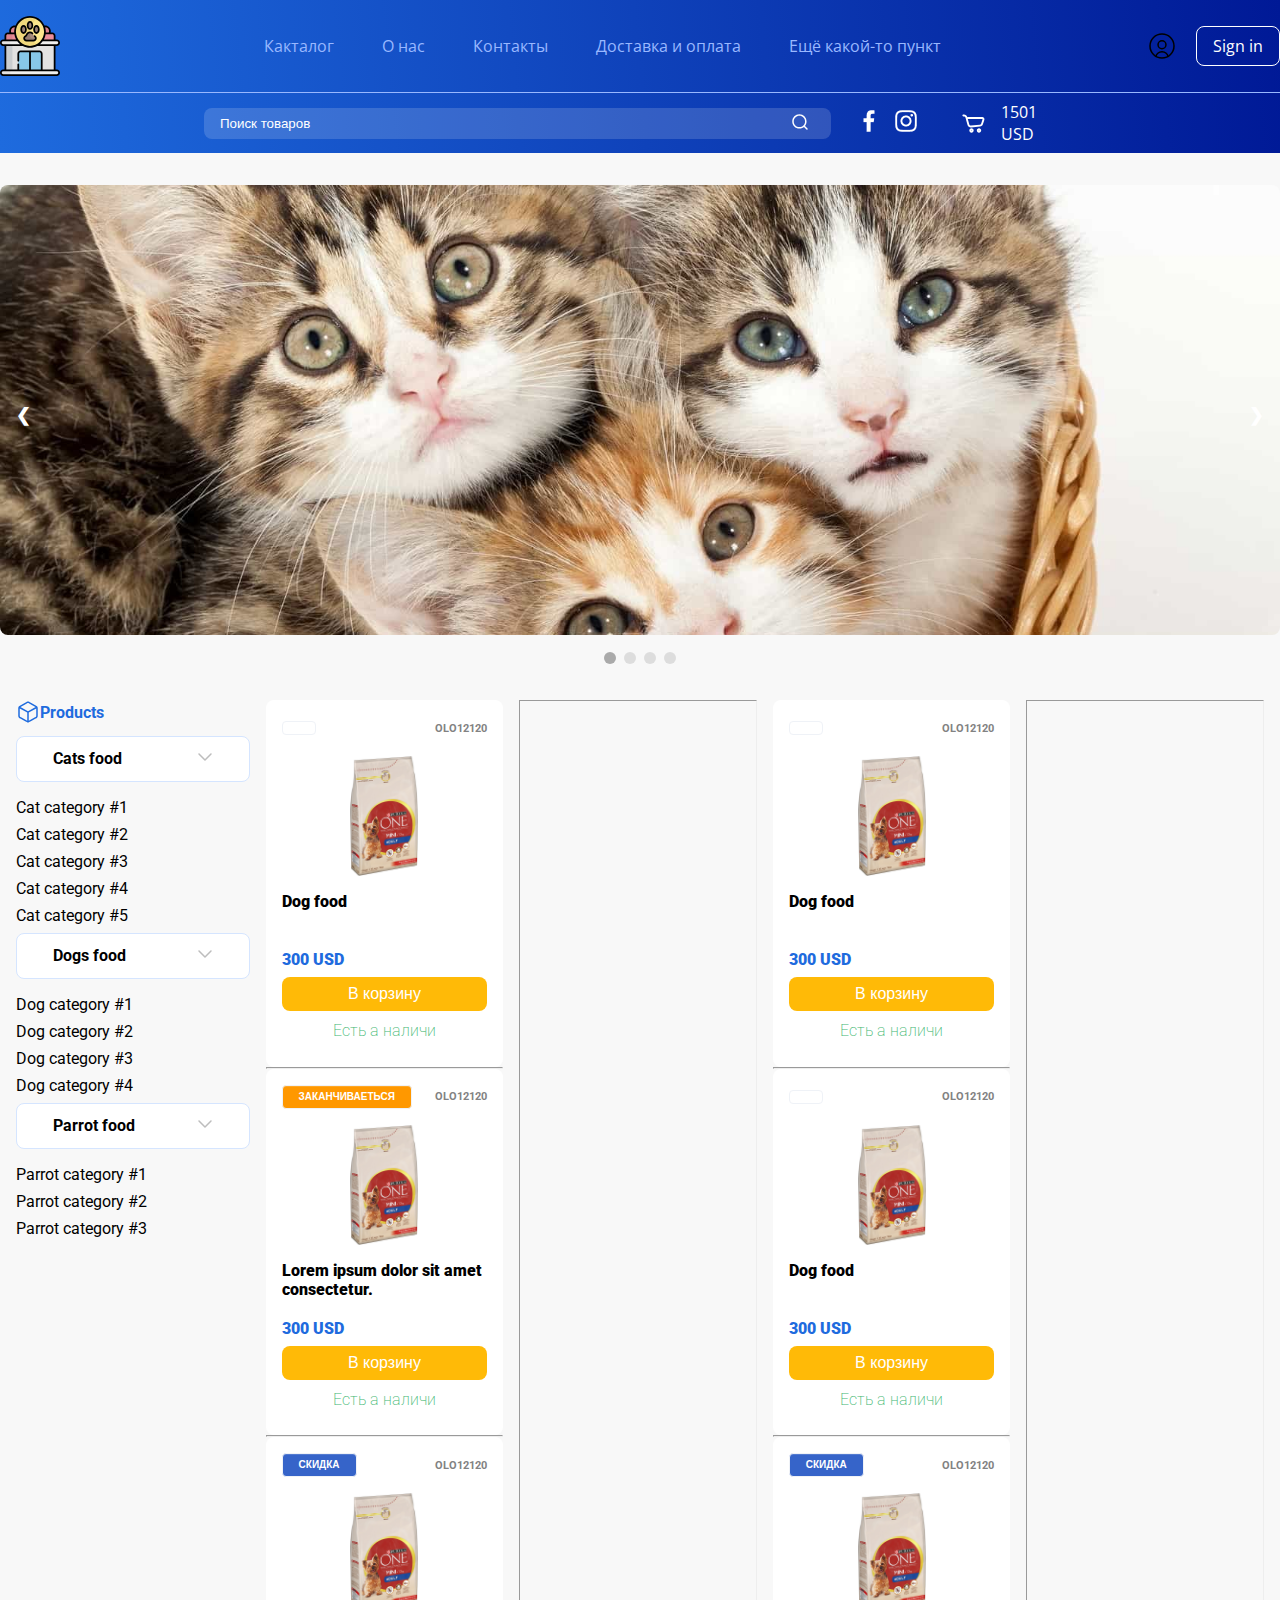
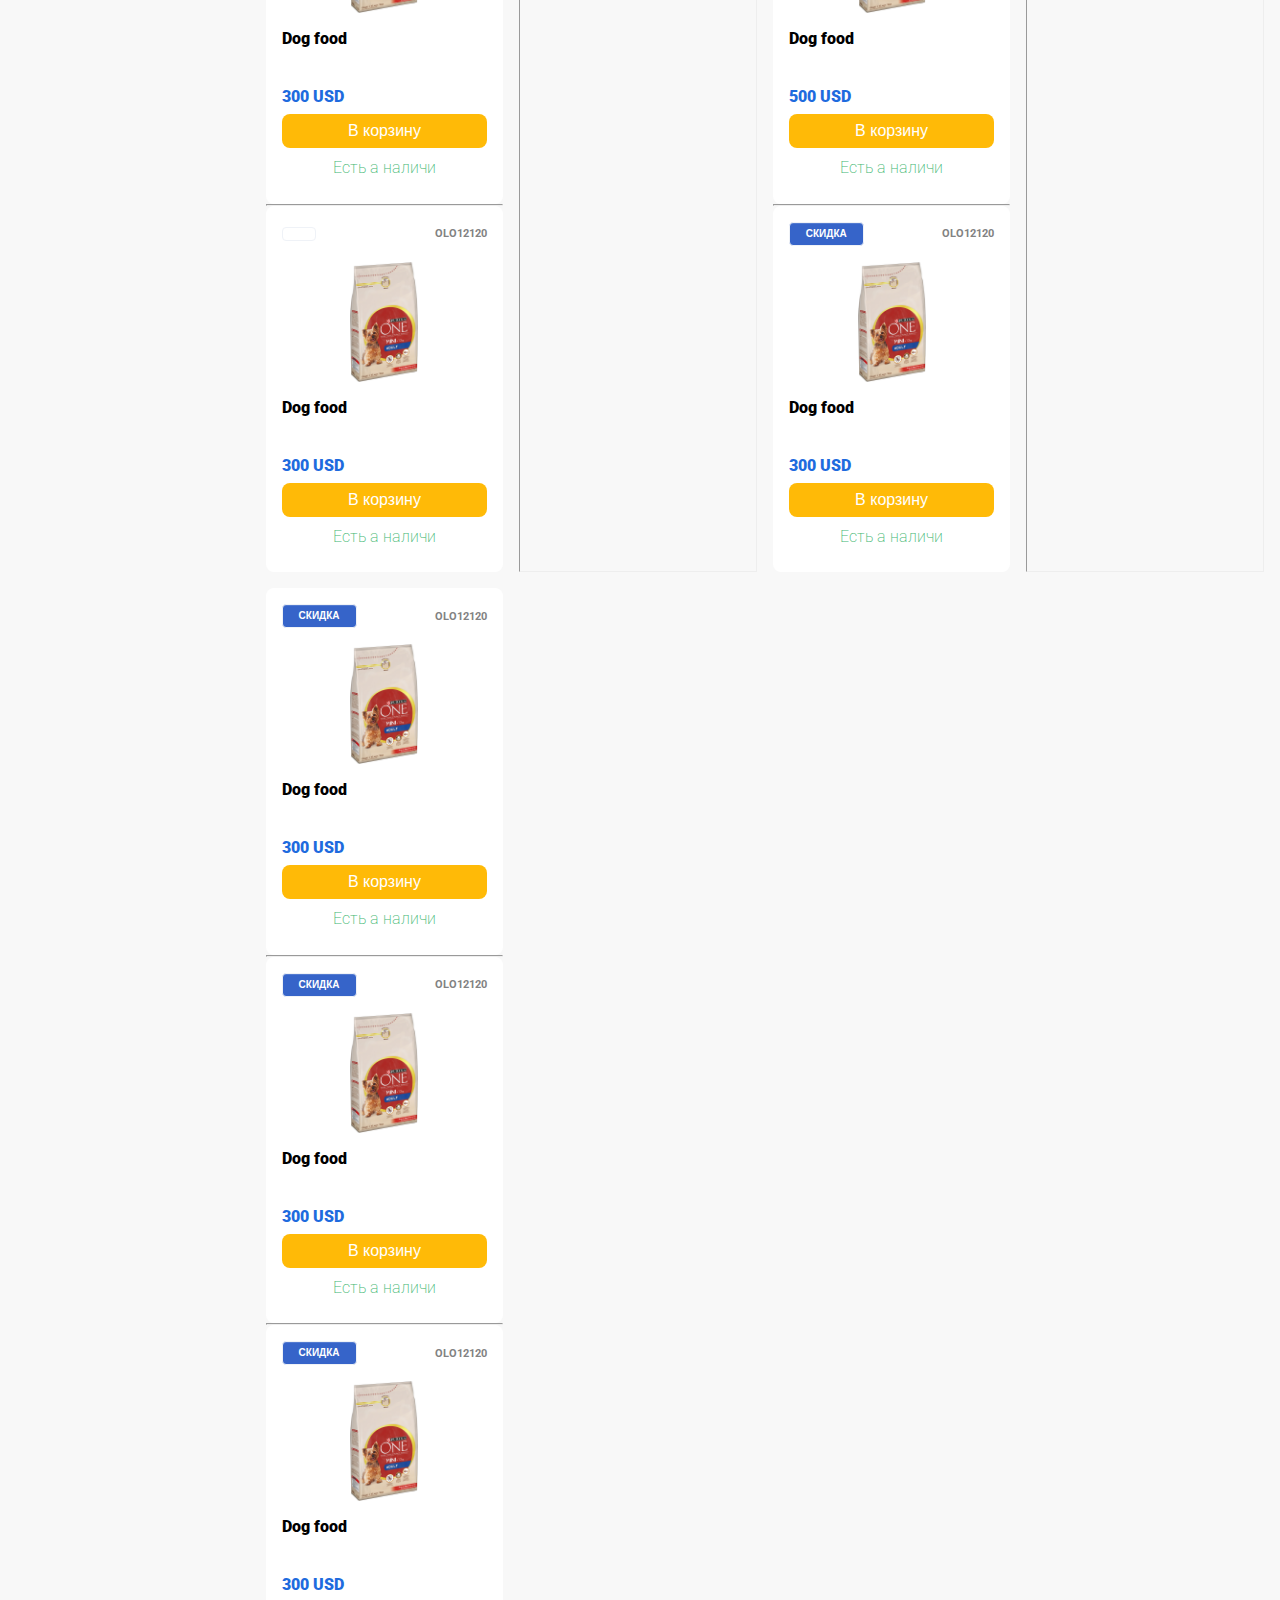
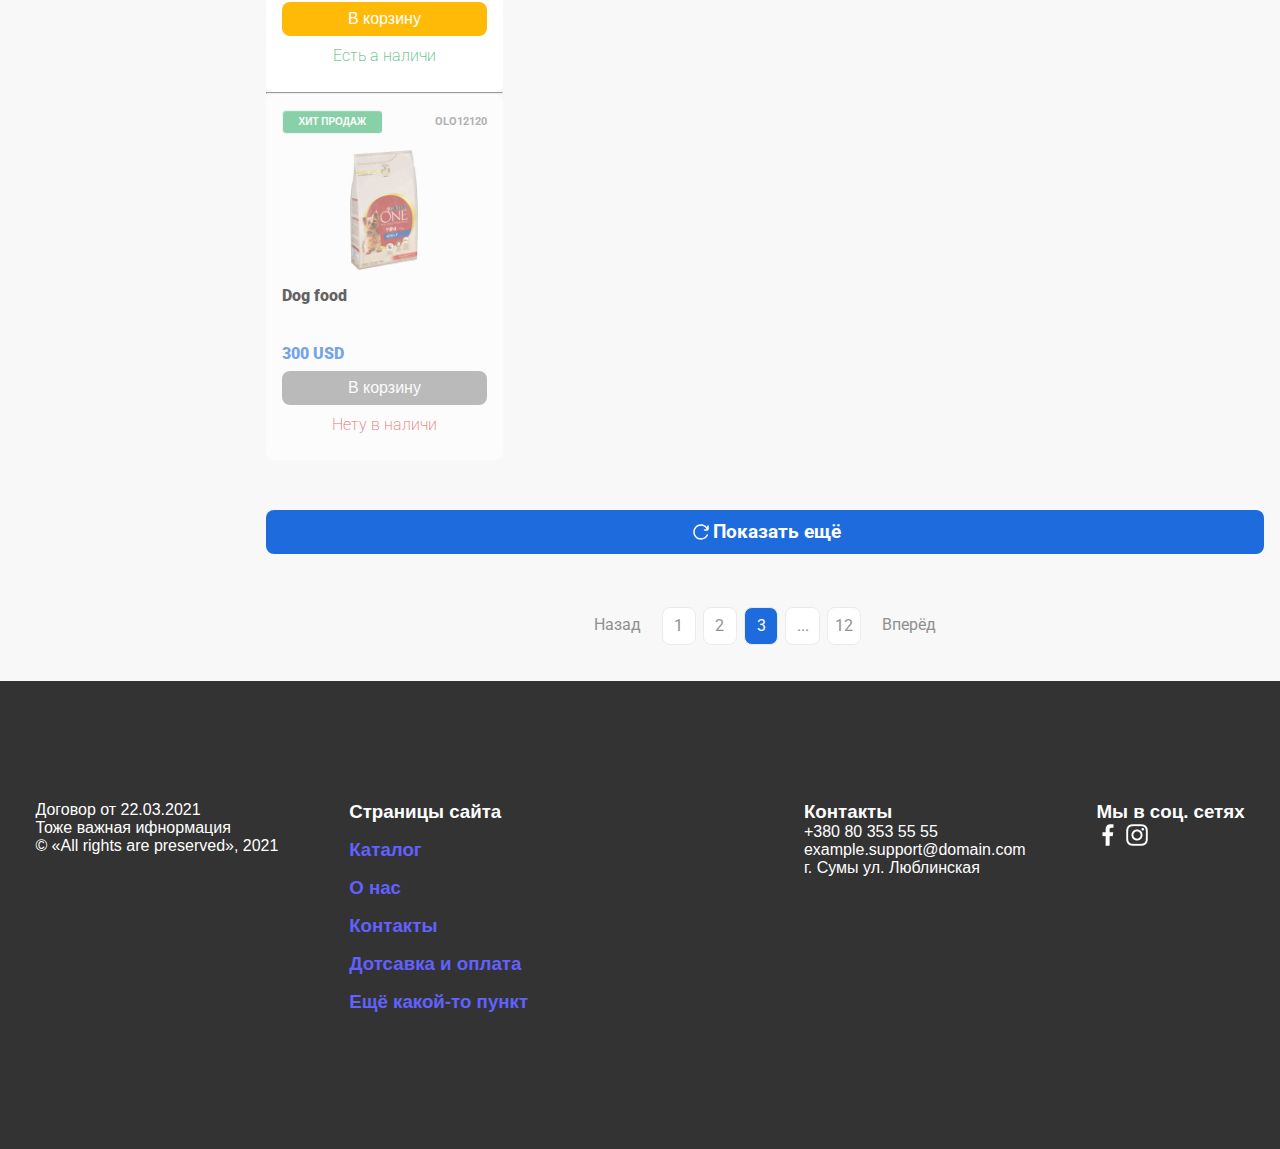
<file: index.html>
<!DOCTYPE html>
<html lang="en">
<head>
    <meta charset="UTF-8">
    <meta http-equiv="X-UA-Compatible" content="IE=edge">
    <meta name="viewport" content="width=device-width, initial-scale=1.0">
    <link rel="stylesheet" href="styles/style.css">
    <link rel="preconnect" href="https://fonts.gstatic.com">
    <link href="https://fonts.googleapis.com/css2?family=Open+Sans&display=swap" rel="stylesheet">
    <link href="https://fonts.googleapis.com/css2?family=Roboto:wght@300&display=swap" rel="stylesheet">
    <title>Zoo shop</title>
</head>
<body>
    
    <div class="header">
        <div class="inner__header">
            <div class="logo">
                <img src="img/icons/logo.svg" alt="">
            </div>
            <div class="header_menu_container">
                <a href="" class="header_items">Какталог</a>
                <a href="" class="header_items">О нас</a>
                <a href="" class="header_items">Контакты</a>
                <a href="" class="header_items">Доставка и оплата</a>
                <a href="" class="header_items">Ещё какой-то пункт</a>
            </div>
            <div class="header_contacts">
                <img src="img/icons/account.svg" alt="">
                <a href="">Sign in</a>
            </div>
        </div>
        <div class="header__menu">
            <!-- Header categories button -->
            <!-- <a href="">
                <img src="" alt="">
            </a> -->
            <form action="">
                <!-- Search input -->
                <input type="text" placeholder="Поиск товаров">
                <button type="submit" id="search">
                    <!-- Seacrh button -->
                    <img src="img/icons/search.svg" alt="">
                </button>
            </form>

            <!-- Facebook -->
            <a href=""><img src="img/icons/fb.png" alt=""></a> 
            <!-- Instagram -->
            <a href=""><img src="img/icons/inst.png" alt=""></a>
            <div class="cart">
                <img src="img/icons/cart.svg" alt="">
                <div class="amount_of_product">

                </div>
                <div class="total_amount_to_pay">
                    1501 USD
                </div>
            </div>
        </div>
    </div>

    <div class="slider">
        <div class="item">
            <h2></h2>
            <h3></h3>
            <img src="img/slider_content/cats.jpg" alt="">
        </div>
        <div class="item">
            <h2></h2>
            <h3></h3>
            <img src="img/slider_content/dogs.jpg" alt="">
        </div>
        <div class="item">
            <h2></h2>
            <h3></h3>
            <img src="img/slider_content/parrot.jpg" alt="">
        </div>
        <div class="item">
            <h2></h2>
            <h3></h3>
            <img src="img/slider_content/spider.jpg" alt="">
        </div>
        <a class="prev" onclick="minusSlide()">&#10094;</a>
        <a class="next" onclick="plusSlide()">&#10095;</a>
    </div>

    <div class="slider-dots">
        <span class="slider-dots_item" onclick="currentSlide(1)"></span>
        <span class="slider-dots_item" onclick="currentSlide(2)"></span>
        <span class="slider-dots_item" onclick="currentSlide(3)"></span>
        <span class="slider-dots_item" onclick="currentSlide(4)"></span>
    </div>

    <div class="main_container">
        <div class="main__container__content">
            <div class="nav_bar">
                <div class="nav_bar_header">
                    <img src="img/icons/Box.svg" alt="">
                    <h4>Products</h4>
                </div>
                <div class="category">
                    <div class="category_header" id="cat_food_category">
                        <h5>Cats food</h5>
                        <a href="#"><img src="img/icons/arrow.svg" alt=""></a>
                    </div>
                    <ul class="cat_options">
                        <li>Cat category #1</li>
                        <li>Cat category #2</li>
                        <li>Cat category #3</li>
                        <li>Cat category #4</li>
                        <li>Cat category #5</li>
                    </ul>
                </div>
                <div class="category">
                    <div class="category_header" id="dog_food_category">
                        <h5>Dogs food</h5>
                        <a href="#"><img src="img/icons/arrow.svg" alt=""></a>
                    </div>
                    <ul class="dog_options">
                        <li>Dog category #1</li>
                        <li>Dog category #2</li>
                        <li>Dog category #3</li>
                        <li>Dog category #4</li>
                    </ul>
                </div>
                <div class="category">
                    <div class="category_header" id="parrot_food_category">
                        <h5>Parrot food</h5>
                        <a href="#"><img src="img/icons/arrow.svg" alt=""></a>
                    </div>
                    <ul class="parrot_options">
                        <li>Parrot category #1</li>
                        <li>Parrot category #2</li>
                        <li>Parrot category #3</li>
                    </ul>
                </div>
            </div>
            <div class="prdoucts_container">
                <div class="products">
                    <div class="products_row">
                        <div class="product_unit">
                            <div class="unit_header">
                                <div class="status">
                                    
                                </div>
                                <h6>OLO12120</h6>
                            </div>
                            <img src="img/main_content/dogs_product.jpg" alt="">
                            <div class="product_name">Dog food</div>
                            <div class="price">300 USD</div>
                            <button>В корзину</button>
                            <div class="availability available">Есть а наличи</div>
                        </div>
                        <hr>
                        <div class="product_unit">
                            <div class="unit_header">
                                <div class="status limited">
                                    <p>Заканчиваеться</p>
                                </div>
                                <h6>OLO12120</h6>
                            </div>
                            <img src="img/main_content/dogs_product.jpg" alt="">
                            <div class="product_name">Lorem ipsum dolor sit amet consectetur.</div>
                            <div class="price">300 USD</div>
                            <button>В корзину</button>
                            <div class="availability available">Есть а наличи</div>
                        </div>
                        <hr>
                        <div class="product_unit">
                            <div class="unit_header">
                                <div class="status sale">
                                    Скидка
                                </div>
                                <h6>OLO12120</h6>
                            </div>
                            <img src="img/main_content/dogs_product.jpg" alt="">
                            <div class="product_name">Dog food</div>
                            <div class="price">300 USD</div>
                            <button>В корзину</button>
                            <div class="availability available">Есть а наличи</div>
                        </div>
                        <hr>
                        <div class="product_unit">
                            <div class="unit_header">
                                <div class="status">
                                    
                                </div>
                                <h6>OLO12120</h6>
                            </div>
                            <img src="img/main_content/dogs_product.jpg" alt="">
                            <div class="product_name">Dog food</div>
                            <div class="price">300 USD</div>
                            <button>В корзину</button>
                            <div class="availability available">Есть а наличи</div>
                        </div>
                    </div>
                    <hr>
                    <div class="products_row">
                        <div class="product_unit">
                            <div class="unit_header">
                                <div class="status">
                                    
                                </div>
                                <h6>OLO12120</h6>
                            </div>
                            <img src="img/main_content/dogs_product.jpg" alt="">
                            <div class="product_name">Dog food</div>
                            <div class="price">300 USD</div>
                            <button>В корзину</button>
                            <div class="availability available">Есть а наличи</div>
                        </div>
                        <hr>
                        <div class="product_unit">
                            <div class="unit_header">
                                <div class="status">
                                    
                                </div>
                                <h6>OLO12120</h6>
                            </div>
                            <img src="img/main_content/dogs_product.jpg" alt="">
                            <div class="product_name">Dog food</div>
                            <div class="price">300 USD</div>
                            <button>В корзину</button>
                            <div class="availability available">Есть а наличи</div>
                        </div>
                        <hr>
                        <div class="product_unit">
                            <div class="unit_header">
                                <div class="status sale">
                                    Скидка
                                </div>
                                <h6>OLO12120</h6>
                            </div>
                            <img src="img/main_content/dogs_product.jpg" alt="">
                            <div class="product_name">Dog food</div>
                            <div class="price sale"><span>500 USD</div>
                            <button>В корзину</button>
                            <div class="availability available">Есть а наличи</div>
                        </div>
                        <hr>
                        <div class="product_unit">
                            <div class="unit_header">
                                <div class="status sale">
                                    Скидка
                                </div>
                                <h6>OLO12120</h6>
                            </div>
                            <img src="img/main_content/dogs_product.jpg" alt="">
                            <div class="product_name">Dog food</div>
                            <div class="price">300 USD</div>
                            <button>В корзину</button>
                            <div class="availability available">Есть а наличи</div>
                        </div>
                    </div>
                    <hr>
                    <div class="products_row">
                        <div class="product_unit">
                            <div class="unit_header">
                                <div class="status sale">
                                    Скидка
                                </div>
                                <h6>OLO12120</h6>
                            </div>
                            <img src="img/main_content/dogs_product.jpg" alt="">
                            <div class="product_name">Dog food</div>
                            <div class="price">300 USD</div>
                            <button>В корзину</button>
                            <div class="availability available">Есть а наличи</div>
                        </div>
                        <hr>
                        <div class="product_unit">
                            <div class="unit_header">
                                <div class="status sale">
                                    Скидка
                                </div>
                                <h6>OLO12120</h6>
                            </div>
                            <img src="img/main_content/dogs_product.jpg" alt="">
                            <div class="product_name">Dog food</div>
                            <div class="price">300 USD</div>
                            <button>В корзину</button>
                            <div class="availability available">Есть а наличи</div>
                        </div>
                        <hr>
                        <div class="product_unit">
                            <div class="unit_header">
                                <div class="status sale">
                                    Скидка
                                </div>
                                <h6>OLO12120</h6>
                            </div>
                            <img src="img/main_content/dogs_product.jpg" alt="">
                            <div class="product_name">Dog food</div>
                            <div class="price">300 USD</div>
                            <button>В корзину</button>
                            <div class="availability available">Есть а наличи</div>
                        </div>
                        <hr>
                        <div class="product_unit not_available">
                            <div class="unit_header">
                                <div class="status sale best_seller">
                                    Хит продаж
                                </div>
                                <h6>OLO12120</h6>
                            </div>
                            <img src="img/main_content/dogs_product.jpg" alt="">
                            <div class="product_name">Dog food</div>
                            <div class="price">300 USD</div>
                            <button>В корзину</button>
                            <div class="availability not_available">Нету в наличи</div>
                        </div>
                    </div>
                </div>
                <div class="show_more">
                    <img src="img/icons/refresh.svg" alt="">
                    <h3>Показать ещё</h3>
                </div>
                <div class="paginator">
                    <a href="#" id="prev_page">Назад</a>
                    <a href="#" class="page">1</a>
                    <a href="#" class="page">2</a>
                    <a href="#" class="page current_page">3</a>
                    <a href="#" class="page">...</a>
                    <a href="#" class="page">12</a>
                    <a href="" id="next_page">Вперёд</a>
                </div>
            </div>
        </div>
    </div>

    <footer>
        <div class="general_data">
            <div class="footer_logo"></div>
            <p>Договор от 22.03.2021</p>
            <p>Тоже важная ифнормация</p>
            <p>© «All rights are preserved», 2021</p>
        </div>
        <div class="pages_of_site">
            <h3>Страницы сайта</h3>
            <div class="pages_of_site_container">
                <a href="">
                    <h3>Каталог</h3>
                </a><a href="">
                    <h3>О нас</h3>
                </a><a href="">
                    <h3>Контакты</h3>
                </a><a href="">
                    <h3>Дотсавка и оплата</h3>
                </a><a href="">
                    <h3>Ещё какой-то пункт</h3>
                </a>
            </div>
        </div>
        <div class="contacts">
            <h3>Контакты</h3>
            <p>+380 80 353 55 55</p>
            <p>example.support@domain.com</p>
            <p>г. Сумы ул. Люблинская</p>
        </div>
        <div class="social_networks">
            <h3>Мы в соц. сетях</h3>
            <a href="">
                <img src="img/icons/fb.png" alt="">
            </a>
            <a href="">
                <img src="img/icons/inst.png" alt="">
            </a>
        </div>
    </footer>

    <script src="https://ajax.googleapis.com/ajax/libs/jquery/3.5.1/jquery.min.js"></script>
    <script src="slider.js"></script>
    <script src="nav_bar_script.js"></script>
</body>
</html>
</file>
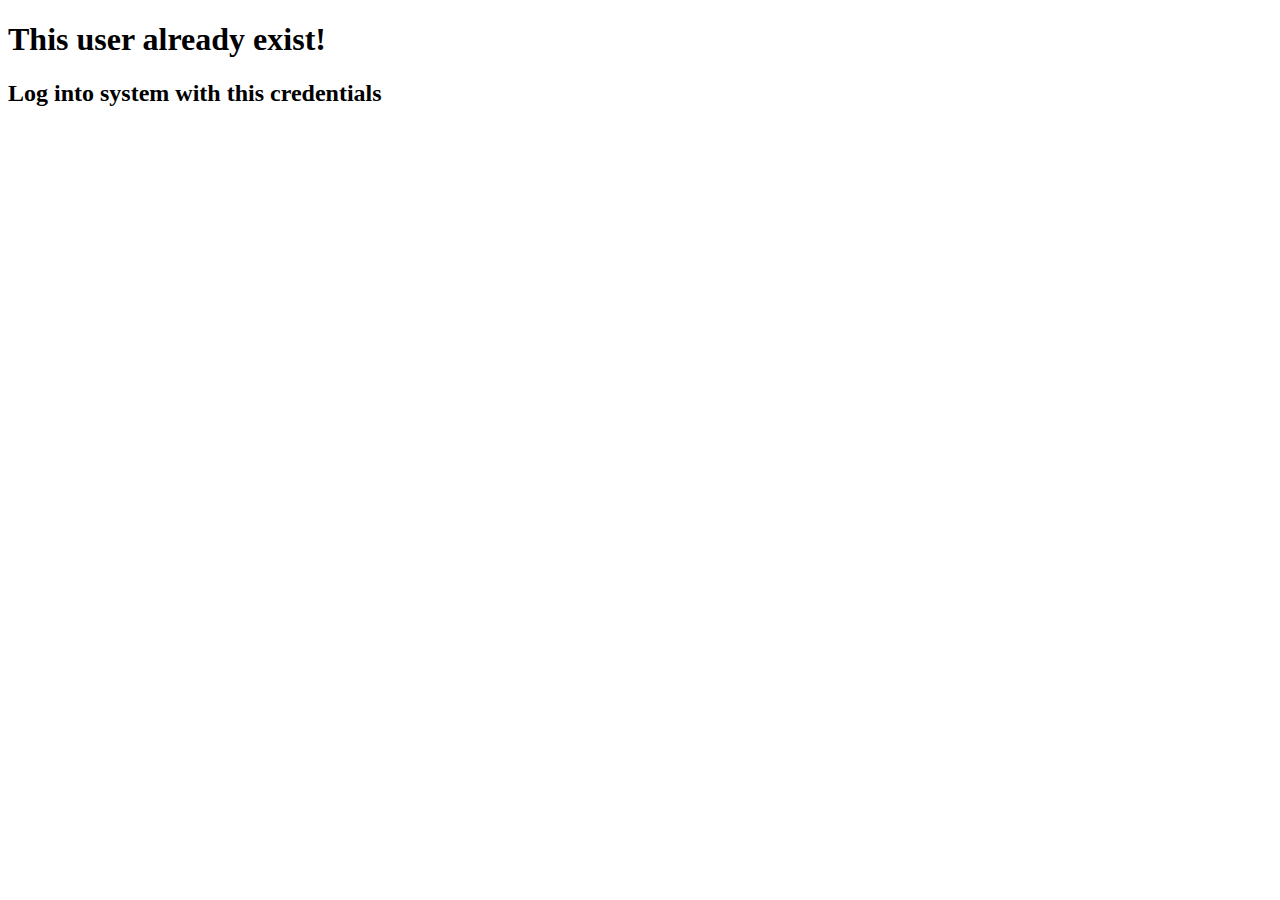
<file: pages/error/error_user_exist.html>
<!DOCTYPE html>
<html lang="en">
<head>
    <meta charset="UTF-8">
    <meta http-equiv="X-UA-Compatible" content="IE=edge">
    <meta name="viewport" content="width=device-width, initial-scale=1.0">
    <title>Document</title>
</head>
<body>
    <h1>This user already exist!</h1>
    <h2>Log into system with this credentials</h2>
</body>
</html>
</file>
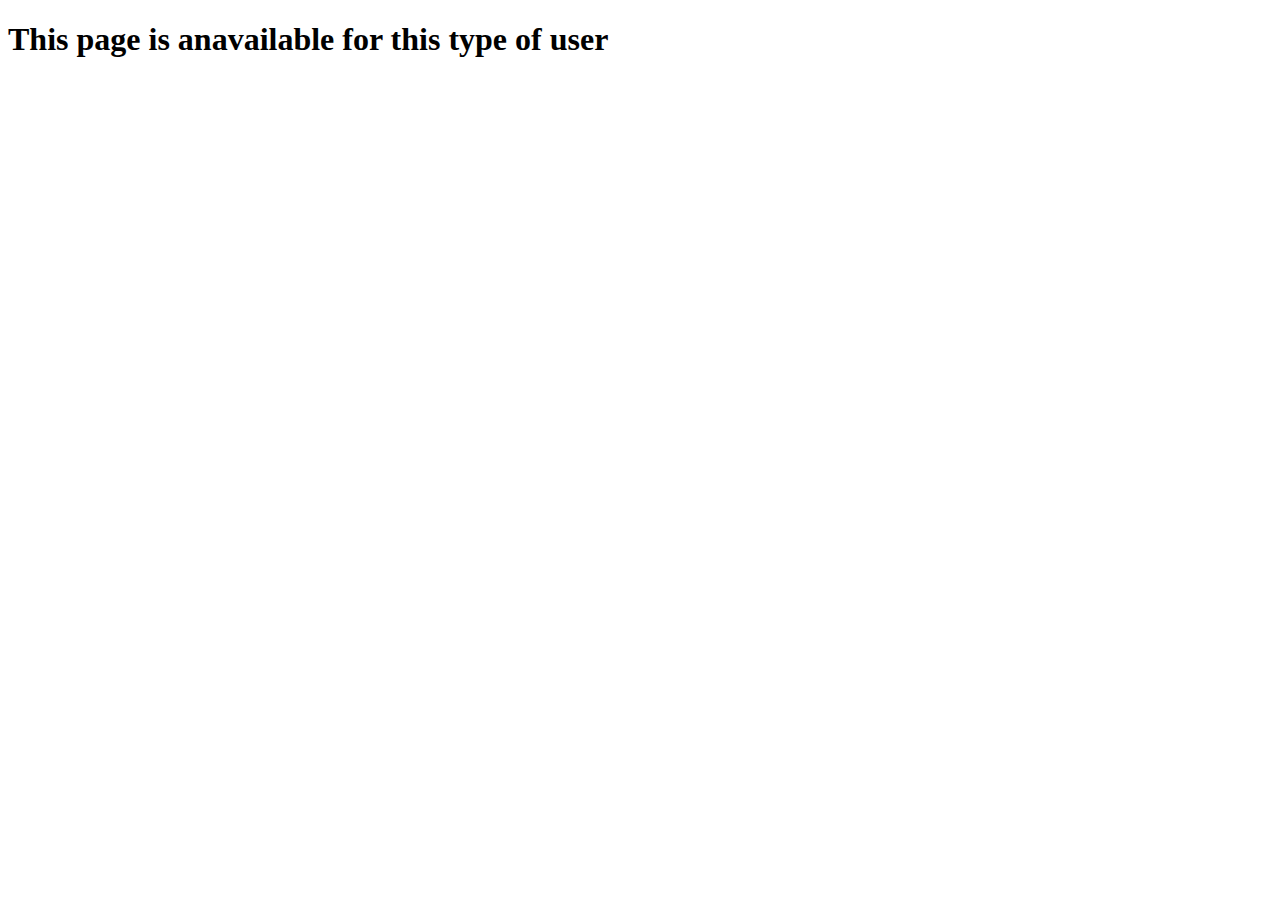
<file: pages/error/forbidden_access.html>
<!DOCTYPE html>
<html lang="en">
<head>
    <meta charset="UTF-8">
    <meta http-equiv="X-UA-Compatible" content="IE=edge">
    <meta name="viewport" content="width=device-width, initial-scale=1.0">
    <title>Forbidden</title>
</head>
<body>
    <h1>This page is anavailable for this type of user</h1>
</body>
</html>
</file>
<file: styles/style.css>
* {
    padding: 0px;
    margin: 0px;
}

body {
    background-color: #F8F8F8;
}

.header {
    width: 100%;
    font-family: 'Open Sans', sans-serif;
    background: linear-gradient(264.51deg, #001996 0%, #1E6BDE 100%);
    padding: 16px 0 8px;
    margin-bottom: 32px;
}

.header .container {
    max-width: 1300px;
    margin: 0 auto;
    padding: 0 16px;
}

.inner__header {
    width: 100%;
    display: flex;
    flex-direction: row;
    justify-content: space-between;
    align-items: center;
    padding-bottom: 16px;
    margin-bottom: 8px;
    border-bottom: 1px solid #99b8ff;
}

.logo {
    max-width: 60px;
    max-height: 60px;
}

.logo img {
    width: 100%;
    height: 100%;
}

.header_items:hover {
    color: #ffffff;
}

.header_menu_container {
    display: flex;
    flex-direction: row;
    justify-content: center;
    align-items: center;
    flex: 1;
}

.header_items {
    box-sizing: border-box;
    text-decoration: none;
    color: #99b8ff;
    padding: 8px 16px;
    transition: .2s ease-out;
}

.header_items:not(:last-of-type) {
    margin-right: 16px;
}

.header_contacts {
    display: flex;
    flex-direction: row;
    align-items: center;
}

.header_contacts a {
    padding: 2% 5%;
    border-radius: 4px;
    border:#fff 1px solid;
    color: #fff;
    padding: 8px 16px;
    border-radius: 8px;
    text-decoration: none;
    transition: .2s ease-out;
}

.header_contacts a.logout:hover {
    background-color: rgb(206, 47, 47);
    color: #fff;
}

.header_contacts a:hover {
    color: #000;
    background: #fff;
}

.header_contacts img {
    width: 36px;
    height: 36px;
    margin-right: 16px;
}

.header__menu {
    width: 100%;
    display: flex;
    flex-direction: row;
    align-items: center;
    justify-content: center;
}

.header__menu form {
    width: 50%;
    display: flex;
}

.header__menu form input {
    width: 100%;
    height: 100%;
    border-radius: 8px 0 0 8px;
    background: rgba(255, 255, 255, 0.158);
    border: 0px;
}

.header__menu form input:focus {
    outline: none;
}

.header__menu form input::placeholder {
    color: #fff;
}

.header__menu form input[type=text] {
    color: #fff;
    padding: 8px 16px;
}

#search {
    background: rgba(255, 255, 255, 0.158);
    border-radius: 0 8px 8px 0;
    border: 0;
    padding-right: 3%;
    margin-right: 2%;
}

#search:focus {
    outline: none;
}

.header__menu a {
    margin-left: 1%;
}


.cart {
    width: 120px;
    margin-left: 3%;
    display: flex;
    flex-direction: row;
    justify-content: center;
    align-items: center;
}

.cart img {
    width: 25%;
    height: 100%;
    margin-right: 10%;
}

.cart .total_amount_to_pay {
    width: 60%;
    color: #fff;
}


.slider{
    width: 100%;
    position: relative;
    margin: auto;
    height: 50vh;
    margin-bottom: 15px;
}

.slider .item img {
    object-fit: cover;
    width: 100%;
    height: 50vh;
    border-radius: 8px;
    border: none !important;
    box-shadow: none !important;
}

.slider .prev, .slider .next {
    cursor: pointer;
    position: absolute;
    top: 0;
    top: 50%;
    width: auto;
    margin-top: -22px;
    padding: 16px;
    color: white;
    font-weight: bold;
    font-size: 18px;
    transition: 0.6s ease;
    border-radius: 0 3px 3px 0;
}

.slider .next {
    right: 0;
    border-radius: 3px 0 0 3px;
}

.slider .prev:hover,
.slider .next:hover {
    background-color: rgba(0, 0, 0, 0.8);
}

.slideText {
    position: absolute;
    color: #fff;
    font-size: 35px;
    left: 50%;
    top: 50%;
    transform: translate(-50%, -50%);
    text-shadow: 1px 1px 1px #000, 0 0 1em #000;
}

.slider-dots {
    text-align: center;
    margin-bottom: 32px;
}

.slider-dots_item{
    cursor: pointer;
    height: 12px;
    width: 12px;
    margin: 0 2px;
    background-color: #ddd;
    border-radius: 50%;
    display: inline-block;
    transition: background-color 0.6s ease;
}

.active,
.slider-dots_item:hover {
    background-color: #aaa;
}

.slider .item {
    -webkit-animation-name: fade;
    -webkit-animation-duration: 1.5s;
    animation-name: fade;
    animation-duration: 1.5s;
}

@-webkit-keyframes fade {
    from {
        opacity: .4
    }
    to {
        opacity: 1
    }
}

@keyframes fade {
    from {
        opacity: .4
    }
    to {
        opacity: 1
    }
}

.main_container {
    max-width: 1300px;
    margin: 0 auto 32px;
    padding: 0 16px;
    font-family: 'Roboto', sans-serif;
}

.main__container__content {
    width: 100%;
    display: flex;
    flex-direction: row;
}

.nav_bar {
    width: 20%;
    padding-right: 16px;
}

.nav_bar_header {
    margin-bottom: 5%;
    display: flex;
    align-items: center;
    color: #1E6BDE;
}

.category_header {
    display: flex;
    align-items: center;
    color: #000;
    text-decoration: none;
}

.category_header h5 {
    width: 70%;
    padding-left: 10%;
    font-size: 12pt;
}

.category_header {
    padding: 8px 16px;
    border-radius: 8px;
    border: 1px solid #d5e5ff; 
    margin-bottom: 16px;
    background: #fff;
}

.category_header img {
    margin-right: 10%;
}

.category ul {
    list-style-type: none;
    display: block;
    transition: ease-in 2ms;
}

.category ul li{
    margin-bottom: 8px;
}

.category ul li a {
    text-decoration: none;
    color: #4F4F4F;
    padding: 8px 16px;
    background: transparent;
    border-radius: 8px;
    display: block;
}

.category ul li a.active {
    color: #000;
}

.category_header.clear_filters {
    color: rgb(206, 47, 47);
    border: 1px solid #ffa0a0;
    display: flex;
    justify-content: center;
    transition: .2s ease-out;
}

.category_header.clear_filters:hover {
    background: rgb(206, 47, 47);
    border: 1px solid rgb(206, 47, 47);
    color: #fff;
}

ul.hidden {
    transition: ease-out 2ms;
    display: none;
}

.prdoucts_container {
    width: 80%;
}

.products {
    margin-bottom: 36px;
    display: grid;
    grid-template-columns: repeat(4, 1fr);
    grid-auto-rows: -webkit-max-content;
    grid-auto-rows: max-content;
    gap: 16px;
}

.product_unit {
    box-sizing: border-box;
    background: #fff;
    padding: 16px;
    border-radius: 8px;
    height: min-content;
}

.product_unit.not_available {
    opacity: 0.6;
}

.unit_header {
    width: 100%;
    height: 24px;
    display: flex;
    justify-content: space-between;
    align-items: center;
    margin-bottom: 16px;
}

.unit_header .status {
    font-size: 10px;
    font-weight: bold;
    line-height: 1;
    text-transform: uppercase;
    border: 1px solid #000;
    font-family: "Nunito", sans-serif;
    color: #273444;
    background-color: #fff;
    border-color: #eff2f7;
    -webkit-box-shadow: inset 0 1px 0 rgb(255 255 255 / 15%);
    box-shadow: inset 0 1px 0 rgb(255 255 255 / 15%);
    border-radius: 4px;
    display: inline-block;
    -webkit-transition: 0.2s ease-out;
    transition: 0.2s ease-out;
    padding: 6px 16px;
    color: #fff;
}

/* Statuses of product */

.unit_header .status.sale {
    background-color: #3664C9;
}

.unit_header .status.limited {
    background-color: #FF9800;
}

.unit_header .status.best_seller {
    background-color: #3FB773;
}

.product_unit h6 {
    color: #828282;
    font-size: 8pt;
}

.product_unit .availability {
    text-align: center;
    margin-bottom: 5%;
    font-weight: 200;
}

.product_unit .availability.available {
    color: #3FB773;
}

.product_unit .availability.not_available {
    color: #D70B0B;
}

.product_unit img {
    max-width: 100%;
    height: 120px;
    display: block;
    margin: 0 auto 16px;
}

.product_unit .product_name {
    min-height: 42px;
    margin-bottom: 16px;
    font-weight: 900;
}

.product_unit .price {
    color: #1E6BDE;
    margin-bottom: 8px;
    font-weight: 900;
}

/* .product_unit .price.sale span{
    text-decoration: line-through;
    color: #D70B0B;
} */

.product_unit button {
    width: 100%;
    padding: 8px 16px;
    display: block;
    background-color: #FFBA07;
    border: none;
    border-radius: 8px;

    color: #fff;
    margin: 0 auto;
    margin-bottom: 5%;
    font-size: 12pt;
    font-weight: 500;
    transition: 2ms;
    cursor: pointer;
    transition: .2s ease-out;
}

.product_unit.not_available button {
    background-color: #919191;
}

.product_unit button:hover {
    background-color: #FFAA07;
}

.product_unit.not_available button:hover {
    background-color: #909090;
}

.product_unit button:focus {
    outline: none;
}

.show_more {
    padding: 8px 16px;
    color: #fff;
    border-radius: 8px;
    background-color: #1E6BDE;
    padding: 1%;
    margin: 5% auto;
    display: flex;
    justify-content: center;
    align-items: center;
    cursor: pointer;
}

.paginator {
    width: 35%;
    height: 5%;
    margin: 0 auto;
    display: flex;
}

.paginator a {
    width: 20vw;
    height: 4vh;
    margin: 1%;
    border: #EBEBEB 1px solid;
    border-radius: 8px;
    background-color: #fff;
    color: #919191;
    text-decoration: none;
    text-align: center;
    line-height: 4vh;
}

.paginator a.current_page {
    background-color: #1E6BDE;
    color: #fff;
}

.paginator a:first-child,
.paginator a:last-child {
    color: #909090;
    background: none;
    border: none;
}

.paginator a:first-child {
    margin-right: 5%;
}

.paginator a:last-child {
    margin-left: 5%;
}

footer {
    padding: 120px 0;
    background-color: #333333;
    display: flex;
    justify-content: space-around;
    color: #fff;
    font-family: sans-serif;
}

footer.general_data {
    width: 15%;
    height: 100%;
    margin-left: 10%;
    border-right: #fff 1px solid;
}

.pages_of_site {
    width: 30%;
    height: 100%;
}
.pages_of_site h3 {
    margin-bottom: 16px;
}

footer.social_networks {
    margin-right: 10%;
}

footer a {
    color: rgb(97, 97, 255);
    text-decoration: none;
}


/* Popups  */
.white-popup-block {
    background: #fff;
    padding: 40px;
    border-radius: 8px;
    max-width: 320px;
    margin: 0 auto;
    position: relative;
    -webkit-transition: 0.2s ease-out;
    transition: 0.2s ease-out;
    font-family: sans-serif;
    display: flex;
    flex-direction: column;
}

.white-popup-block  h2.title {
    font-size: 24px;
    display: -webkit-box;
    display: -ms-flexbox;
    display: flex;
    border-bottom: 1px solid #e3eaf0;
    padding-bottom: 12px;
    margin-bottom: 16px;
}

.white-popup-block  p.descr {
    font-size: 16px;
    margin-bottom: 32px;
}

.white-popup-block form {
    width: 200px;
}

.white-popup-block label {
    display: block;
    margin-bottom: 4px;    
}

.white-popup-block input {
    display: block;
    padding: 12px 16px;
    border: 1px solid #ddd;
    border-radius: 4px;
    margin-bottom: 16px;
}


.white-popup-block button.btn {
    display: block;
    padding: 12px 16px;
    border: 0;
    background: #3864C8;
    color: #fff;
    border-radius: 8px;
    width: 100%;
    margin-bottom: 24px;
    transition: .2s ease-out;
    cursor: pointer;
    font-size: 16px;
}

.white-popup-block button.btn:hover {
    background: #2a52b1;
}

.white-popup-block .toggle-popup {
    text-align: center;
    color: #000;
    text-decoration: none;
}

.card {
    display: flex;

}

.card .container-img {
    max-width: 300px;
    margin-right: 32px;
    display: flex;
}

.card .container-img img {
    width: 100%;

}

.card .product-info {

}

.card .product-info .name {
    font-size: 24px;
    font-weight: bold;
    font-family: sans-serif;
    margin-bottom: 16px;
}

.card .product-info .price {
    color: #1E6BDE;
    font-weight: 900;
    margin-bottom: 16px;
    font-weight: bold;
    font-family: sans-serif;
}

.card .product-info .availability {
    color: green;
    margin-bottom: 8px
}

.card .product-info .id {
    color: #828282;
    font-size: 8pt;
    margin-bottom: 32px;
}

.card .product-info button {
    
    padding: 8px 16px;
    display: block;
    background-color: #FFBA07;
    border: none;
    border-radius: 8px;
    color: #fff;
    margin-bottom: 5%;
    font-size: 12pt;
    font-weight: 500;
    transition: 2ms;
    cursor: pointer;
    transition: .2s ease-out;
    text-decoration: none;
    margin-bottom: 32px;
}

.card .product-info .title {
    font-family: sans-serif;
    font-weight: bold;
    font-size: 18px;
    margin-bottom: 16px;
}

.card .product-info .descr {
    max-width: 400px;
}


@media (max-width: 992px) {
    .header_menu_container {
        display: none;
    }
    .products {
        grid-template-columns: repeat(2, 1fr);
    }

    .paginator {
        width: 50%;
    }

    .nav_bar {
        width: 30%;
    }

    .prdoucts_container {
        width: 70%;
    }
}

@media (max-width: 768px) {
    .main__container__content {
        flex-direction: column;
    }

    .header__menu form {
        flex: 1;
    }

    .card {
        flex-direction: column;
    }

    .card .container-img {
        margin: 0 auto 32px;
    }

    .card .container-img img {
        height: 200px;
        width: auto;
    }

    
    
}

@media (max-width: 520px) {
    .header {
        padding: 8px 0;
    }
    .logo {
        width: 32px;
        height: 32px;
    }
    .inner__header {
        padding-bottom: 8px;
    }
    .header_menu_container {
        display: none;
    }

    .slider {
        height: 200px;
    }
    .slider .item img {
        height: 200px;
    }

    .nav_bar {
        padding-right: 0;
    }
    .prdoucts_container {
        width: 100%;
    }
    .main__container__content {
        flex-direction: column;
    }
    .nav_bar {
        width: 100%;

    }
    .products {
        width: 100%;
        grid-template-columns: repeat(1, 1fr);
    }

    .show_more {
        padding: 12px 16px;
    }

    .paginator {
        width: 100%;
    }

    footer {
        flex-direction: column;
        padding: 60px 16px;
    }
}

div[style="margin: 0 20% !important; text-align:center !important;font-size:16px !important;font-family:arial !important;background-color:black !important;color:white !important"] {
    position: absolute;
    top: -200px;
}

.cbalink {
    display: none;
}
</file>
